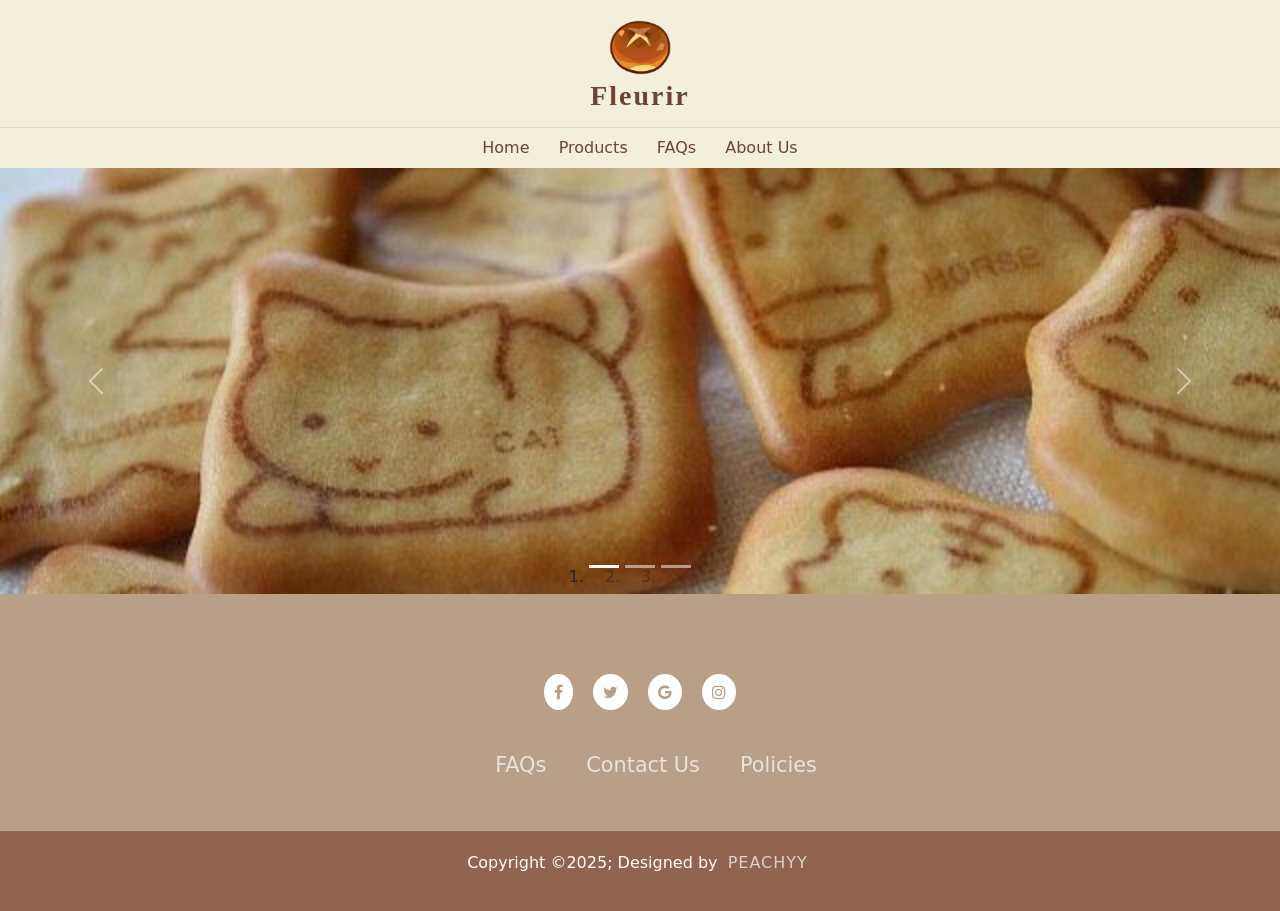
<file: index.html>
<!DOCTYPE html>
<html lang="en">
<head>
    <meta charset="UTF-8">
    <meta name="viewport" content="width=device-width, initial-scale=1.0">
    <title>Document</title>
    <link href="https://cdn.jsdelivr.net/npm/bootstrap@5.0.2/dist/css/bootstrap.min.css" rel="stylesheet">
    <link rel="stylesheet" href="Index Design.css">
</head>
<body>
    <div class="header-wrapper">
        <img src="Craft_hearty_rye.webp" alt="Logo" style="height: 55px;"> 
        <div class="brand-title">Fleurir</div>
    </div>
     
     <nav class="custom-nav text-center">
        <a class="button1" href="https://quezonk.github.io/Flourir/index.html">Home</a>
        <a class="button2" href="https://quezonk.github.io/Flourir/Products.html">Products</a>
        <a class="button3" href="https://quezonk.github.io/Flourir/FAQs.html">FAQs</a>
        <a class="button4" href="#">About Us</a>
     </nav>

<div id="carouselWithIndicators" class="carousel slide" data-bs-ride="carousel">
    <ol class="carousel-indicators">
        <li data-bs-target="#carouselWithIndicators" data-bs-slide-to="0" class="active" aria-current="true"></li>
        <li data-bs-target="#carouselWithIndicators" data-bs-slide-to="1" class=""></li>
        <li data-bs-target="#carouselWithIndicators" data-bs-slide-to="2" class=""></li>
    </ol>
    <div class="carousel-inner">
        <div class="carousel-item active">
            <img src="header 1.jpg" class="d-block w-100" alt="Slide 1">
        </div>
        <div class="carousel-item">
            <img src="header 2.jpg" class="d-block w-100" alt="Slide 2">
        </div>
        <div class="carousel-item">
            <img src="header 3.jpg" class="d-block w-100" alt="Slide 3">
        </div>
    </div>
    <a class="carousel-control-prev" href="#carouselWithIndicators" role="button" data-bs-slide="prev">
        <span class="carousel-control-prev-icon" aria-hidden="true"></span>
        <span class="visually-hidden">Previous</span>
    </a>
    <a class="carousel-control-next" href="#carouselWithIndicators" role="button" data-bs-slide="next">
        <span class="carousel-control-next-icon" aria-hidden="true"></span>
        <span class="visually-hidden">Next</span>
    </a>
</div>

<link rel="stylesheet" href="https://cdnjs.cloudflare.com/ajax/libs/font-awesome/4.7.0/css/font-awesome.min.css">
<footer>
    <div class="footerContainer">
        <div class="socialIcons">
            <a href="#" class="fa fa-facebook"></a>
            <a href="#" class="fa fa-twitter"></a>
            <a href="#" class="fa fa-google"></a>
            <a href="#" class="fa fa-instagram"></a>
        </div>
        <div class="footerNav">
            <ul>
                <li><a href="">FAQs</a></li>
                <li><a href="">Contact Us</a></li>
                <li><a href="">Policies</a></li>
            </ul>
        </div>
        
    </div>
    <div class="footerBottom">
        <p>Copyright &copy;2025; Designed by <span class="designer">Peachyy</span></p>
    </div>
</footer>
    
    <script src="https://cdn.jsdelivr.net/npm/bootstrap@5.0.2/dist/js/bootstrap.min.js"></script>

    
</body>

</html>
</file>
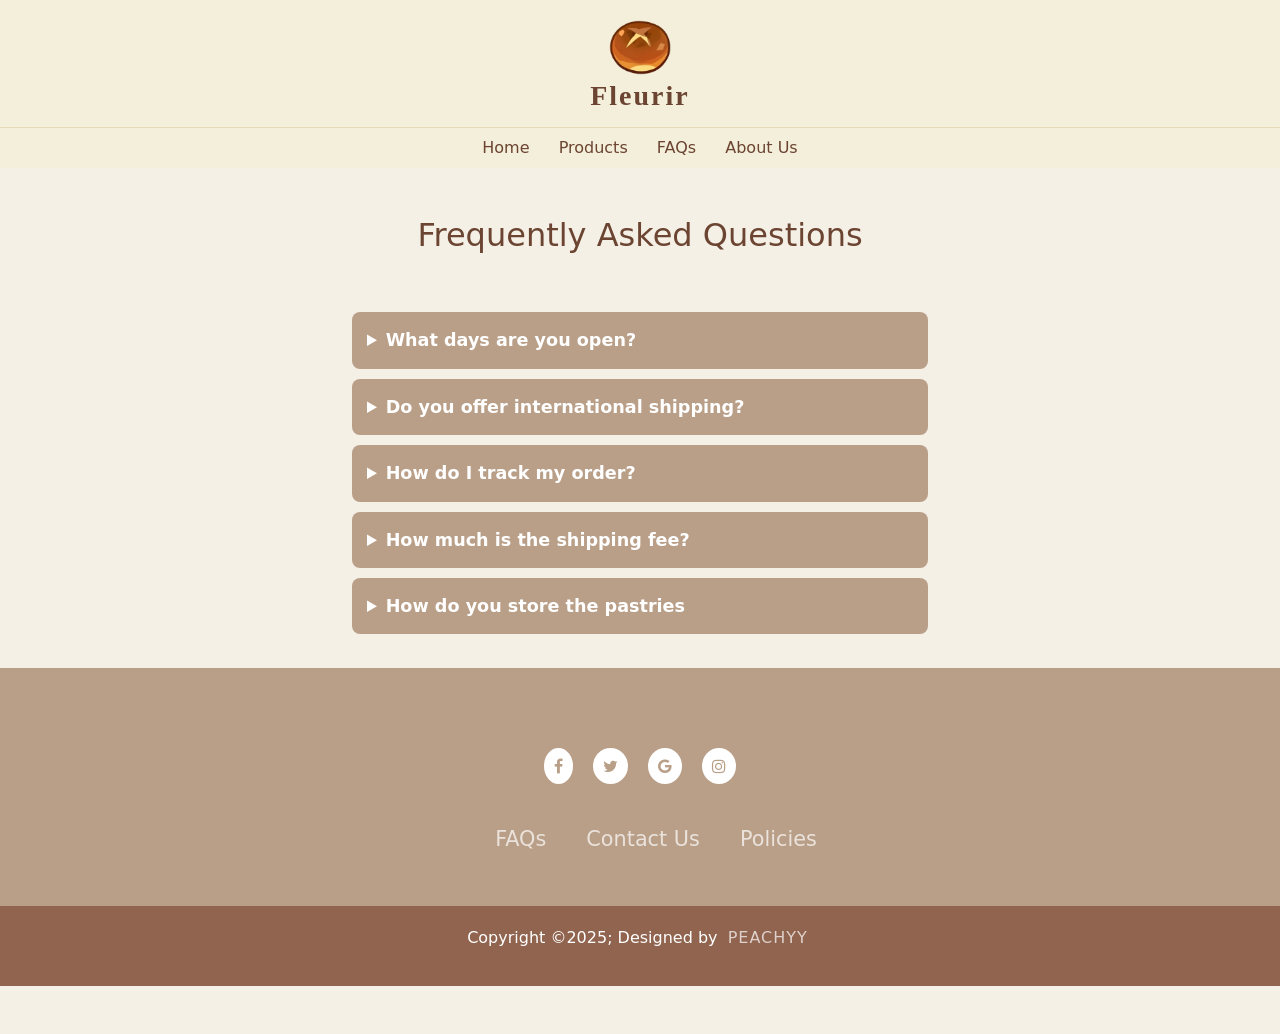
<file: FAQs.html>
<!DOCTYPE html>
<html lang="en">
<head>
    <meta charset="UTF-8">
    <meta name="viewport" content="width=device-width, initial-scale=1.0">
    <title>Document</title>
    <link href="https://cdn.jsdelivr.net/npm/bootstrap@5.0.2/dist/css/bootstrap.min.css" rel="stylesheet">
    <link rel="stylesheet" href="FAQs.css">
    <link rel="stylesheet" href="https://cdnjs.cloudflare.com/ajax/libs/font-awesome/5.15.1/css/all.min.css" />
</head>
<body>
    <div class="header-wrapper">
        <img src="Craft_hearty_rye.webp" alt="Logo" style="height: 55px;"> 
        <div class="brand-title">Fleurir</div>
    </div>
     
     <nav class="custom-nav text-center">
        <a class="button1" href="https://quezonk.github.io/Flourir/index.html">Home</a>
        <a class="button2" href="https://quezonk.github.io/Flourir/Products.html">Products</a>
        <a class="button3" href="https://quezonk.github.io/Flourir/FAQs.html">FAQs</a>
        <a class="button4" href="#">About Us</a>
     </nav>
    <section class="py-5">
          <div class="row g-4">
            <h2 class="text-center mb-5">Frequently Asked Questions</h2>

            <br>
            <section class="faq">
                <details>
                    <summary>What days are you open?</summary>
                    <p>We open on the weekdays but are closed on official holidays and the weekends</p>
                </details>
                
                <details>
                    <summary>Do you offer international shipping?</summary>
                    <p>Yes, we ship worldwide.</p>
                </details>
                
                <details>
                    <summary>How do I track my order?</summary>
                    <p>You will receive a tracking link via email.</p>
                </details>

            <details>
                    <summary>How much is the shipping fee?</summary>
                    <p>The base price starts at P150 but only within Metro Manila, so prices may vary with the distance</p>
                </details>

            <details>
                    <summary>How do you store the pastries</summary>
                    <p>The Pastries usually last up to 3-4 days unrefrigerated but if it is stored inside a cool area, it lasts up to a week</p>
                </details>
            </section>

<link rel="stylesheet" href="https://cdnjs.cloudflare.com/ajax/libs/font-awesome/4.7.0/css/font-awesome.min.css">
    <footer>
        <div class="footerContainer">
            <div class="socialIcons">
                <a href="#" class="fa fa-facebook"></a>
                <a href="#" class="fa fa-twitter"></a>
                <a href="#" class="fa fa-google"></a>
                <a href="#" class="fa fa-instagram"></a>
            </div>
        <div class="footerNav">
            <ul>
                <li><a href="">FAQs</a></li>
                <li><a href="">Contact Us</a></li>
                <li><a href="">Policies</a></li>
            </ul>
        </div>
        
    </div>
    <div class="footerBottom">
        <p>Copyright &copy;2025; Designed by <span class="designer">Peachyy</span></p>
    </div>
</footer>
    
    <script src="https://cdn.jsdelivr.net/npm/bootstrap@5.0.2/dist/js/bootstrap.min.js"></script>
    
</body>

</html>
</file>
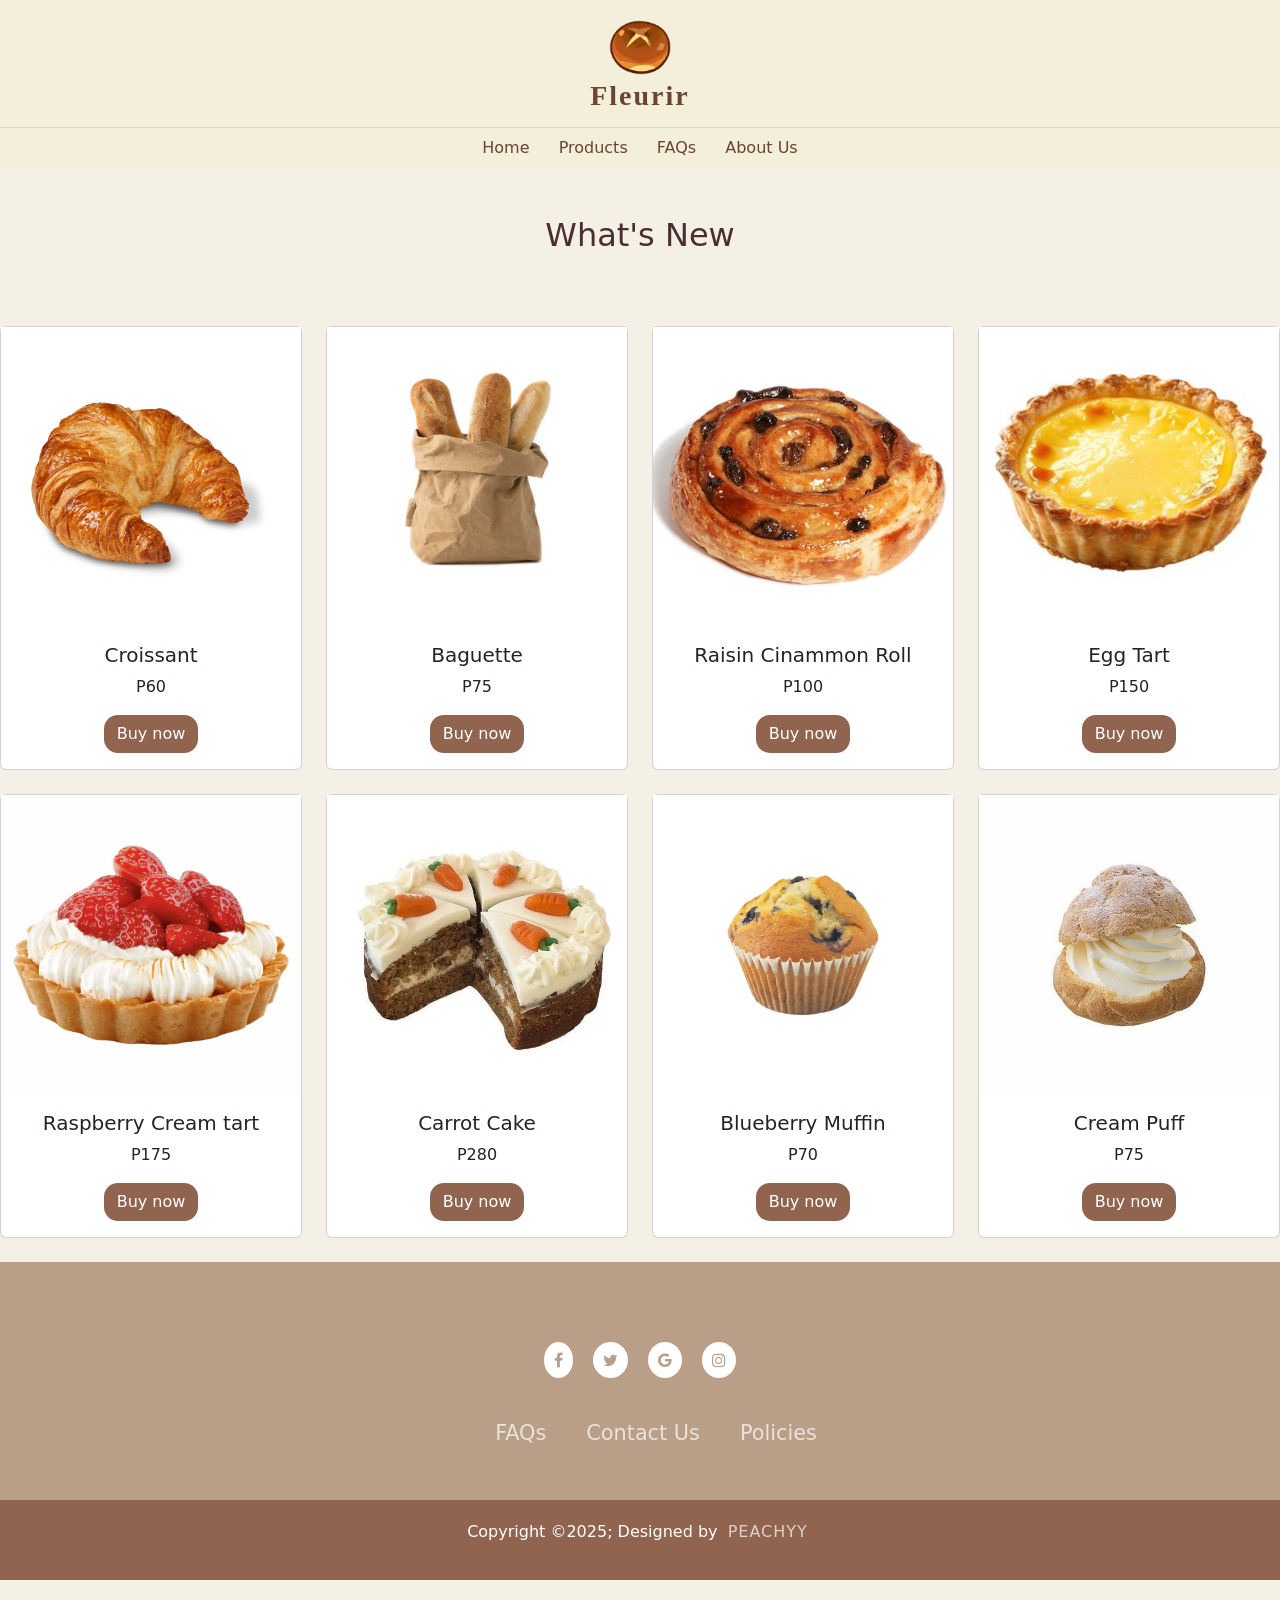
<file: Products.html>
<!DOCTYPE html>
<html lang="en">
<head>
    <meta charset="UTF-8">
    <meta name="viewport" content="width=device-width, initial-scale=1.0">
    <title>Document</title>
    <link href="https://cdn.jsdelivr.net/npm/bootstrap@5.0.2/dist/css/bootstrap.min.css" rel="stylesheet">
    <link rel="stylesheet" href="Products Design.css">
</head>
<body>
    <div class="header-wrapper">
        <img src="Craft_hearty_rye.webp" alt="Logo" style="height: 55px;"> 
        <div class="brand-title">Fleurir</div>
    </div>
     
     <nav class="custom-nav text-center">
        <a class="button1" href="https://quezonk.github.io/Flourir/index.html">Home</a>
        <a class="button2" href="https://quezonk.github.io/Flourir/Products.html">Products</a>
        <a class="button3" href="https://quezonk.github.io/Flourir/FAQs.html">FAQs</a>
        <a class="button4" href="#">About Us</a>
     </nav>

<section class="py-5">
          <div class="row g-4">
            <h2 class="text-center mb-5">What's New</h2>
            
            <div class="col-12 col-sm-6 col-lg-3">
                <div class="card h-100 text-center">
                  <img src="product 1 real.jpg" alt="product1">
                  <div class="card-body">
                    <h5 class="card-title">Croissant</h5>
                    <p class="card-text">P60</p>
                    <button href="#" class="btn my-btn">Buy now</button>
                  </div>
                </div>
              </div>

              <div class="col-12 col-sm-6 col-lg-3">
                <div class="card h-100 text-center">
                  <img src="product 2.jpg" alt="product1">
                  <div class="card-body">
                    <h5 class="card-title">Baguette</h5>
                    <p class="card-text">P75</p>
                    <button href="#" class="btn my-btn">Buy now</button>
                  </div>
                </div>
              </div>

              <div class="col-12 col-sm-6 col-lg-3">
                <div class="card h-100 text-center">
                  <img src="product 3.jpg" alt="product1">
                  <div class="card-body">
                    <h5 class="card-title">Raisin Cinammon Roll</h5>
                    <p class="card-text">P100</p>
                    <button href="#" class="btn my-btn">Buy now</button>
                  </div>
                </div>
              </div>

              <div class="col-12 col-sm-6 col-lg-3">
                <div class="card h-100 text-center">
                  <img src="Product 4.jpg" alt="product1">
                  <div class="card-body">
                    <h5 class="card-title">Egg Tart</h5>
                    <p class="card-text">P150</p>
                    <button href="#" class="btn my-btn">Buy now</button>
                  </div>
                </div>
              </div>

              <div class="col-12 col-sm-6 col-lg-3">
                <div class="card h-100 text-center">
                  <img src="product 5.jpg" alt="product1">
                  <div class="card-body">
                    <h5 class="card-title">Raspberry Cream tart</h5>
                    <p class="card-text">P175</p>
                    <button href="#" class="btn my-btn">Buy now</button>
                  </div>
                </div>
              </div>

              <div class="col-12 col-sm-6 col-lg-3">
                <div class="card h-100 text-center">
                  <img src="product 6.jpg" alt="product1">
                  <div class="card-body">
                    <h5 class="card-title">Carrot Cake</h5>
                    <p class="card-text">P280</p>
                    <button href="#" class="btn my-btn">Buy now</button>
                  </div>
                </div>
              </div>

              <div class="col-12 col-sm-6 col-lg-3">
                <div class="card h-100 text-center">
                  <img src="product 7.jpg" alt="product1">
                  <div class="card-body">
                    <h5 class="card-title">Blueberry Muffin</h5>
                    <p class="card-text">P70</p>
                    <button href="#" class="btn my-btn">Buy now</button>
                  </div>
                </div>
              </div>

              <div class="col-12 col-sm-6 col-lg-3">
                <div class="card h-100 text-center">
                  <img src="product 8.jpg" alt="product1">
                  <div class="card-body">
                    <h5 class="card-title">Cream Puff</h5>
                    <p class="card-text">P75</p>
                    <button href="#" class="btn my-btn">Buy now</button>
                  </div>
                </div>
              </div>

    <link rel="stylesheet" href="https://cdnjs.cloudflare.com/ajax/libs/font-awesome/4.7.0/css/font-awesome.min.css">
    <footer>
        <div class="footerContainer">
            <div class="socialIcons">
                <a href="#" class="fa fa-facebook"></a>
                <a href="#" class="fa fa-twitter"></a>
                <a href="#" class="fa fa-google"></a>
                <a href="#" class="fa fa-instagram"></a>
            </div>
        <div class="footerNav">
            <ul>
                <li><a href="">FAQs</a></li>
                <li><a href="">Contact Us</a></li>
                <li><a href="">Policies</a></li>
            </ul>
        </div>
        
    </div>
    <div class="footerBottom">
        <p>Copyright &copy;2025; Designed by <span class="designer">Peachyy</span></p>
    </div>
</footer>
    
    <script src="https://cdn.jsdelivr.net/npm/bootstrap@5.0.2/dist/js/bootstrap.min.js"></script>
    
    
</body>

</html>
</file>
<file: Index Design.css>
.brand-title {
 font-size: 28px;
 font-weight: 600;
 color: #6b4432; 
 letter-spacing: 2px;
 font-family:'Times New Roman', Times, serif;
}

.header-wrapper {
 background-color: #f4efda; 
 padding: 20px 0 10px;
 text-align: center;
}


.custom-nav {
    background-color: #f4efda;
    border-top: 1px solid #e5d9b8;
    padding: 8px 0;
}

.brand-subtext {
 font-size: 16px;
 color: #6b4432;
 margin-top: -5px;
 }

.custom-nav a {
 color: #6b4432;
 font-weight: 500;
 margin: 0 12px;
 text-decoration: none;
}


.button1:hover{
    color: #36190c;
    transition: 0.5s;
}

.button2:hover{
    color: #36190c;
    transition: 0.5s;
}

.button3:hover{
    color: #36190c;
    transition: 0.5s;
}

.button4:hover{
    color: #36190c;
    transition: 0.5s;
}

*{
    padding: 0;
    margin: 0;
    box-sizing: border-box;
}

footer{
    background-color: #b99f88;
}
.footerContainer{
    width: 100%;
    padding: 70px 30px 20px ;
}
.socialIcons{
    display: flex;
    justify-content: center;
}
.socialIcons a{
    text-decoration: none;
    padding:  10px;
    background-color: white;
    margin: 10px;
    border-radius: 50%;
    color: #b99f88;
}
.socialIcons a i{
    font-size: 2em;
    color: rgb(0, 0, 0);
    opacity: 0,9;
}

.socialIcons a:hover{
    background-color: #36190c;
    transition: 0.5s;
}
.socialIcons a:hover i{
    color: white;
    transition: 0.5s;
}
.footerNav{
    margin: 30px 0;
}
.footerNav ul{
    display: flex;
    justify-content: center;
    list-style-type: none;
}
.footerNav ul li a{
    color:white;
    margin: 20px;
    text-decoration: none;
    font-size: 1.3em;
    opacity: 0.7;
    transition: 0.5s;

}
.footerNav ul li a:hover{
    opacity: 1;
}
.footerBottom{
    background-color: #90644f;
    padding: 20px;
    text-align: center;
}
.footerBottom p{
    color: white;
}
.designer{
    opacity: 0.7;
    text-transform: uppercase;
    letter-spacing: 1px;
    font-weight: 400;
    margin: 0px 5px;
}

@media (max-width: 700px){
    .footerNav ul{
        flex-direction: column;
    } 
    .footerNav ul li{
        width:100%;
        text-align: center;
        margin: 10px;
    }
    .socialIcons a{
        padding: 8px;
        margin: 4px;
    }
}
</file>
<file: FAQs.css>
.brand-title {
 font-size: 28px;
 font-weight: 600;
 color: #6b4432; 
 letter-spacing: 2px;
 font-family:'Times New Roman', Times, serif;
}

.header-wrapper {
 background-color: #f4efda; 
 padding: 20px 0 10px;
 text-align: center;
}


.custom-nav {
    background-color: #f4efda;
    border-top: 1px solid #e5d9b8;
    padding: 8px 0;
}

.brand-subtext {
 font-size: 16px;
 color: #6b4432;
 margin-top: -5px;
 }

.custom-nav a {
 color: #6b4432;
 font-weight: 500;
 margin: 0 12px;
 text-decoration: none;
}

.subhead {
    background-color: #f4efda; 
}

  body {
    background-color: #f5f0e6;
    color:#6b4432;
  }

  .faq {
  max-width: 600px;
  margin: 0 auto;
}

details {
  background: #f7f7f7;
  padding: 15px;
  margin: 10px 0;
  border-radius: 8px;
  cursor: pointer;
  background-color:#b99f88;
  color:#ffffff;
}

summary {
  font-weight: bold;
  font-size: 1.1rem;
}

details p {
  margin-top: 10px;
  color: #ffffff;
}

footer{
    background-color: #b99f88;
}
.footerContainer{
    width: 100%;
    padding: 70px 30px 20px ;
}
.socialIcons{
    display: flex;
    justify-content: center;
}
.socialIcons a{
    text-decoration: none;
    padding:  10px;
    background-color: white;
    margin: 10px;
    border-radius: 50%;
    color: #b99f88;
}
.socialIcons a i{
    font-size: 2em;
    color: rgb(0, 0, 0);
    opacity: 0,9;
}

.socialIcons a:hover{
    background-color: #36190c;
    transition: 0.5s;
}
.socialIcons a:hover i{
    color: white;
    transition: 0.5s;
}
.footerNav{
    margin: 30px 0;
}
.footerNav ul{
    display: flex;
    justify-content: center;
    list-style-type: none;
}
.footerNav ul li a{
    color:white;
    margin: 20px;
    text-decoration: none;
    font-size: 1.3em;
    opacity: 0.7;
    transition: 0.5s;

}
.footerNav ul li a:hover{
    opacity: 1;
}
.footerBottom{
    background-color: #90644f;
    padding: 20px;
    text-align: center;
}
.footerBottom p{
    color: white;
}
.designer{
    opacity: 0.7;
    text-transform: uppercase;
    letter-spacing: 1px;
    font-weight: 400;
    margin: 0px 5px;
}

@media (max-width: 700px){
    .footerNav ul{
        flex-direction: column;
    } 
    .footerNav ul li{
        width:100%;
        text-align: center;
        margin: 10px;
    }
    .socialIcons a{
        padding: 8px;
        margin: 4px;
    }
}
</file>
<file: Products Design.css>
.brand-title {
 font-size: 28px;
 font-weight: 600;
 color: #6b4432; 
 letter-spacing: 2px;
 font-family:'Times New Roman', Times, serif;
}

.header-wrapper {
 background-color: #f4efda; 
 padding: 20px 0 10px;
 text-align: center;
}


.custom-nav {
    background-color: #f4efda;
    border-top: 1px solid #e5d9b8;
    padding: 8px 0;
}

.brand-subtext {
 font-size: 16px;
 color: #6b4432;
 margin-top: -5px;
 }

.custom-nav a {
 color: #6b4432;
 font-weight: 500;
 margin: 0 12px;
 text-decoration: none;
}


.button1:hover{
    color: #36190c;
    transition: 0.5s;
}

.button2:hover{
    color: #36190c;
    transition: 0.5s;
}

.button3:hover{
    color: #36190c;
    transition: 0.5s;
}

.button4:hover{
    color: #36190c;
    transition: 0.5s;
}

.product-card {
  max-width: 320px;      
  border-radius: 20px;
  padding: 10px;
  background: #f7f0df;
}

.product-img {
  height: 200px;          
  object-fit: cover;      
  border-radius: 12px;
}

*{
    padding: 0;
    margin: 0;
    box-sizing: border-box;
}

.subhead {
    background-color: #f4efda; 
}

  body {
    background-color: #f5f0e6;
  }
  
  h2 {
    color: #4b2e2e;
  }

.my-btn {
    border-radius: 14px;
    color:#ffffff;
    background-color: #90644f;
}

.my-btn:hover {
    background-color:#4b2e2e;
    color:#ffffff;
}

footer{
    background-color: #b99f88;
}
.footerContainer{
    width: 100%;
    padding: 70px 30px 20px ;
}
.socialIcons{
    display: flex;
    justify-content: center;
}
.socialIcons a{
    text-decoration: none;
    padding:  10px;
    background-color: white;
    margin: 10px;
    border-radius: 50%;
    color: #b99f88;
}
.socialIcons a i{
    font-size: 2em;
    color: rgb(0, 0, 0);
    opacity: 0,9;
}

.socialIcons a:hover{
    background-color: #36190c;
    transition: 0.5s;
}
.socialIcons a:hover i{
    color: white;
    transition: 0.5s;
}
.footerNav{
    margin: 30px 0;
}
.footerNav ul{
    display: flex;
    justify-content: center;
    list-style-type: none;
}
.footerNav ul li a{
    color:white;
    margin: 20px;
    text-decoration: none;
    font-size: 1.3em;
    opacity: 0.7;
    transition: 0.5s;

}
.footerNav ul li a:hover{
    opacity: 1;
}
.footerBottom{
    background-color: #90644f;
    padding: 20px;
    text-align: center;
}
.footerBottom p{
    color: white;
}
.designer{
    opacity: 0.7;
    text-transform: uppercase;
    letter-spacing: 1px;
    font-weight: 400;
    margin: 0px 5px;
}

@media (max-width: 700px){
    .footerNav ul{
        flex-direction: column;
    } 
    .footerNav ul li{
        width:100%;
        text-align: center;
        margin: 10px;
    }
    .socialIcons a{
        padding: 8px;
        margin: 4px;
    }
}
</file>
